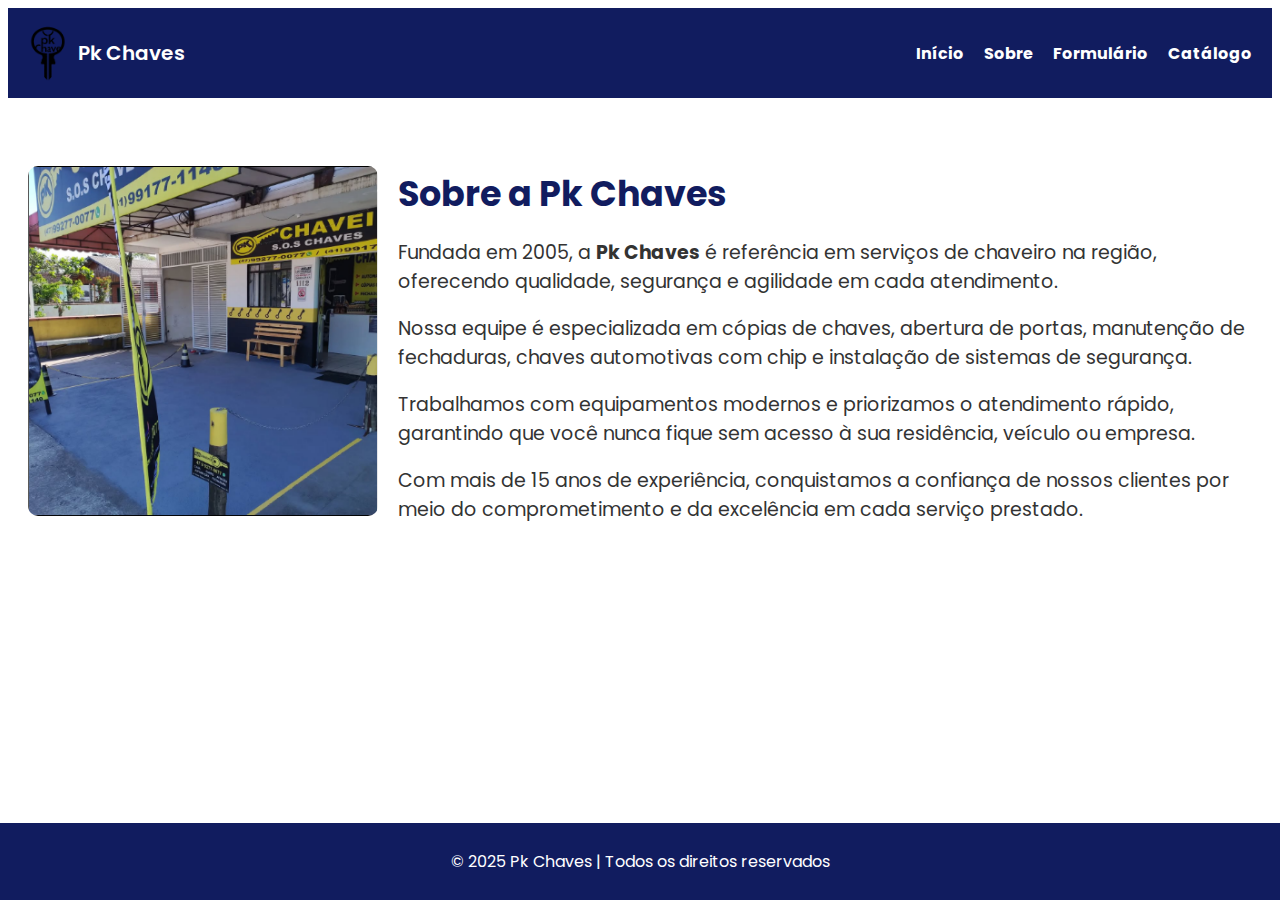
<file: SomativaWeb2/index.html>
<!-- Nome: Arthur Andrade De Marco  
Curso: Análise e Desenvolvimento de Sistema  
Descrição: Aqui segue a segunda atividade somativa da matériade Fundamentos de Programação Web.  -->

<!DOCTYPE html>
<html lang="pt-br">
<head>
    <meta charset="UTF-8">
    <meta name="viewport" content="width=device-width, initial-scale=1.0">
    <link rel="stylesheet" href="css/style.css">
    <link href="https://fonts.googleapis.com/css2?family=Poppins:wght@400;600&display=swap" rel="stylesheet">
    <title>Pk Chaves</title>
</head>
<body>
    <header>
        <nav class="menu-principal">
            <div class="logo-area">
                <img src="img/logo.png" alt="Logo da Pk Chaves">
                <span>Pk Chaves</span>
            </div>
            <ul>
                <li><a href="index.html">Início</a></li>
                <li><a href="about.html">Sobre</a></li>
                <li><a href="form.html">Formulário</a></li>
                <li><a href="catalogo.html">Catálogo</a></li>
            </ul>
        </nav>
    </header>
<main>
    <section class="sobre-empresa">
        <div class="container">
            <img src="img/empresa.png" alt="Foto da empresa" class="foto-empresa">
            <div class="texto-sobre">
                <h2>Sobre a Pk Chaves</h2>
                <p>
                    Fundada em 2005, a <strong>Pk Chaves</strong> é referência em serviços de chaveiro na região,
                    oferecendo qualidade, segurança e agilidade em cada atendimento. 
                </p>
                <p>
                    Nossa equipe é especializada em cópias de chaves, abertura de portas, manutenção de fechaduras,
                    chaves automotivas com chip e instalação de sistemas de segurança. 
                </p>
                <p>
                    Trabalhamos com equipamentos modernos e priorizamos o atendimento rápido, 
                    garantindo que você nunca fique sem acesso à sua residência, veículo ou empresa.
                </p>
                <p>
                    Com mais de 15 anos de experiência, conquistamos a confiança de nossos clientes por meio do
                    comprometimento e da excelência em cada serviço prestado.
                </p>
            </div>
        </div>
    </section>
</main>    
    <footer>
        <p>© 2025 Pk Chaves | Todos os direitos reservados</p>
    </footer>
    <script src="script/script.js"></script>
</body>
</html>
</file>
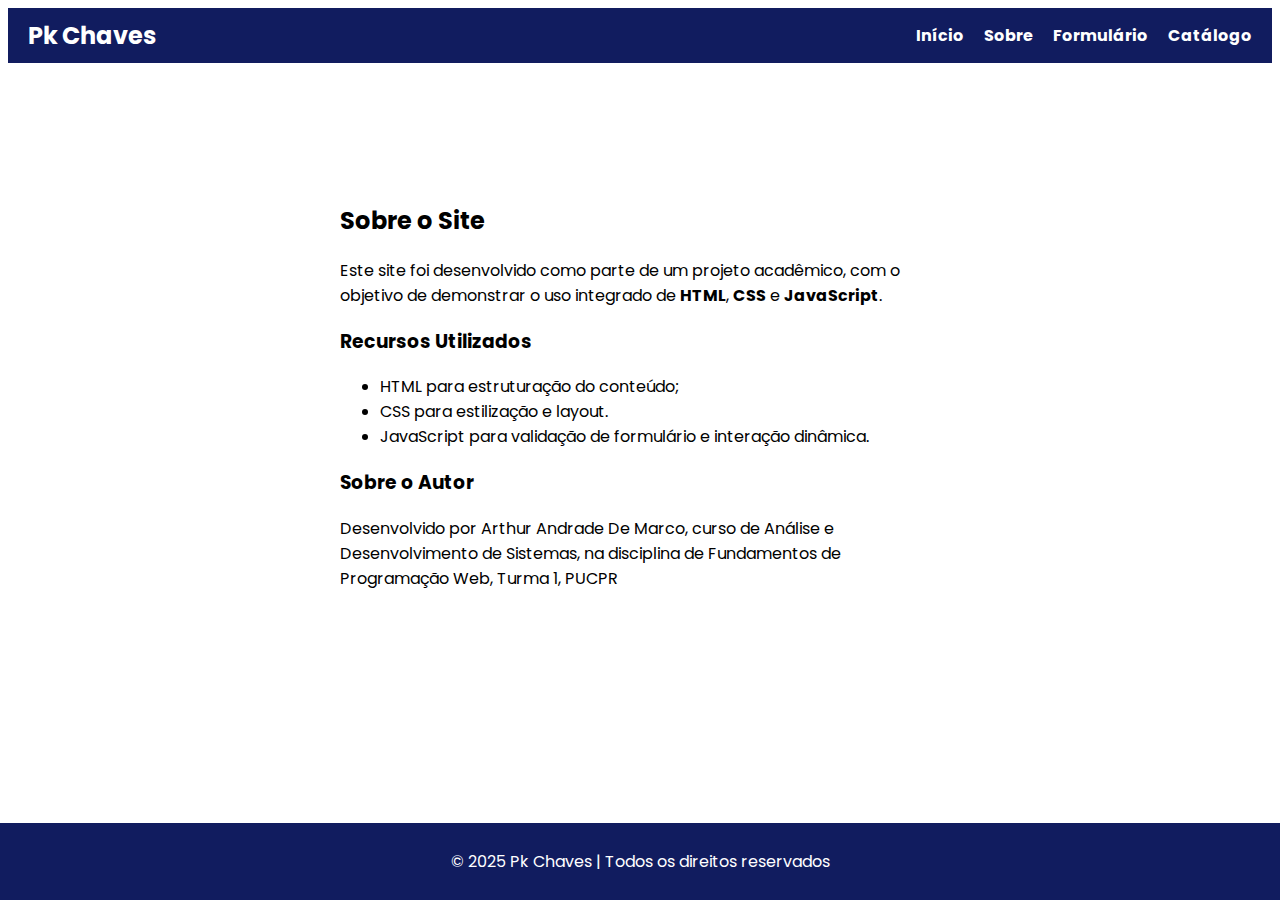
<file: SomativaWeb2/about.html>
<!DOCTYPE html>
<html lang="pt-br">
<head>
  <meta charset="UTF-8">
  <meta name="viewport" content="width=device-width, initial-scale=1.0">
  <link rel="stylesheet" href="css/style.css">
  <link href="https://fonts.googleapis.com/css2?family=Poppins:wght@400;600&display=swap" rel="stylesheet">
  <title>Sobre | Pk Chaves</title>
</head>
<body>
  <header>
    <nav class="menu-principal">
      <h2>Pk Chaves</h2>
      <ul>
        <li><a href="index.html">Início</a></li>
        <li><a href="about.html">Sobre</a></li>
        <li><a href="form.html">Formulário</a></li>
        <li><a href="catalogo.html">Catálogo</a></li>
      </ul>
    </nav>
  </header>

  <main>
    <section class="sobre">
      <h2>Sobre o Site</h2>
      <p>Este site foi desenvolvido como parte de um projeto acadêmico, com o objetivo de demonstrar o uso integrado de <strong>HTML</strong>, <strong>CSS</strong> e <strong>JavaScript</strong>.</p>

      <h3>Recursos Utilizados</h3>
      <ul>
        <li>HTML para estruturação do conteúdo;</li>
        <li>CSS para estilização e layout.</li>
        <li>JavaScript para validação de formulário e interação dinâmica.</li>
      </ul>

      <h3>Sobre o Autor</h3>
      <p>Desenvolvido por Arthur Andrade De Marco, curso de Análise e Desenvolvimento de Sistemas, na disciplina de Fundamentos de Programação Web, Turma 1, PUCPR</p>
    </section>
  </main>

  <footer>
    <p>© 2025 Pk Chaves | Todos os direitos reservados</p>
  </footer>
</body>
</html>
</file>
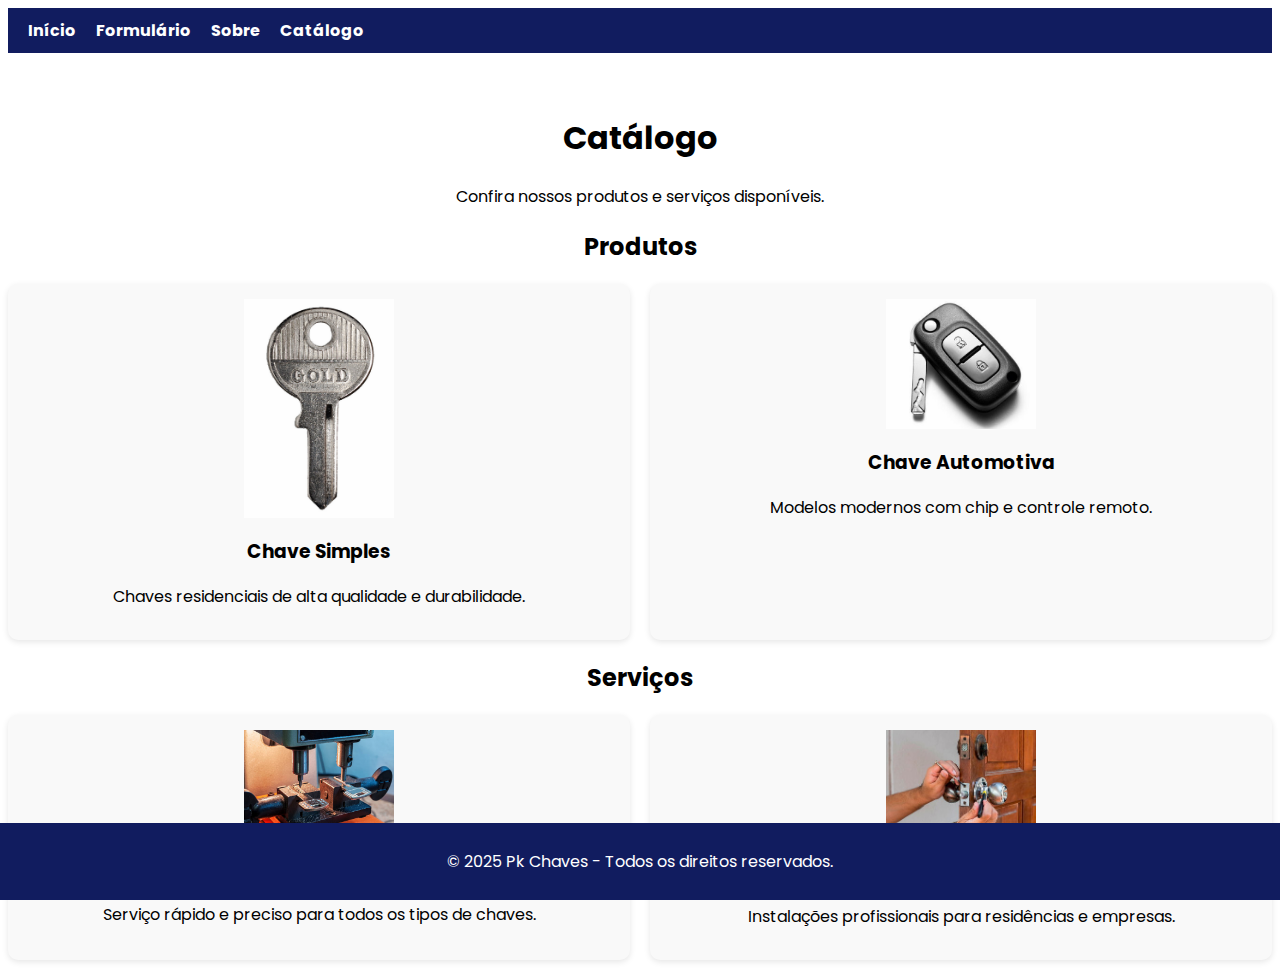
<file: SomativaWeb2/catalogo.html>
<!DOCTYPE html>
<html lang="pt-br">
<head>
    <meta charset="UTF-8">
    <meta name="viewport" content="width=device-width, initial-scale=1.0">
    <link href="https://fonts.googleapis.com/css2?family=Poppins:wght@400;600&display=swap" rel="stylesheet">
    <title>Catálogo - Pk Chaves</title>
    <link rel="stylesheet" href="css/style.css">
</head>
<body>

    <!-- === Menu Padrão === -->
    <header>
        <nav class="menu-principal">
            <ul>
                <li><a href="index.html">Início</a></li>
                <li><a href="form.html">Formulário</a></li>
                <li><a href="about.html">Sobre</a></li>
                <li><a href="catalogo.html" class="ativo">Catálogo</a></li>
            </ul>
        </nav>
    </header>

    <main class="catalogo_completo">
        <h1>Catálogo</h1>
        <p>Confira nossos produtos e serviços disponíveis.</p>

        <!-- === Seção de Produtos === -->
        <section id="produtos">
            <h2>Produtos</h2>
            <div class="grid-catalogo">
                <div class="card">
                    <img src="img/chave_simples.png" alt="Chave simples">
                    <h3>Chave Simples</h3>
                    <p>Chaves residenciais de alta qualidade e durabilidade.</p>
                </div>
                <div class="card">
                    <img src="img/chave_carro.png" alt="Chave automotiva">
                    <h3>Chave Automotiva</h3>
                    <p>Modelos modernos com chip e controle remoto.</p>
                </div>
            </div>
        </section>

        <!-- === Secão de Produtos === -->
        <section id="servicos">
            <h2>Serviços</h2>
            <div class="grid-catalogo">
                <div class="card">
                    <img src="img/copias_chaves.png" alt="Cópias de chaves">
                    <h3>Cópias de Chaves</h3>
                    <p>Serviço rápido e preciso para todos os tipos de chaves.</p>
                </div>
                <div class="card">
                    <img src="img/fechaduras.png" alt="Instalação de fechaduras">
                    <h3>Instalação de Fechaduras</h3>
                    <p>Instalações profissionais para residências e empresas.</p>
                </div>
            </div>
        </section>
    </main>

    <footer>
        <p>© 2025 Pk Chaves - Todos os direitos reservados.</p>
    </footer>

</body>
</html>
</file>
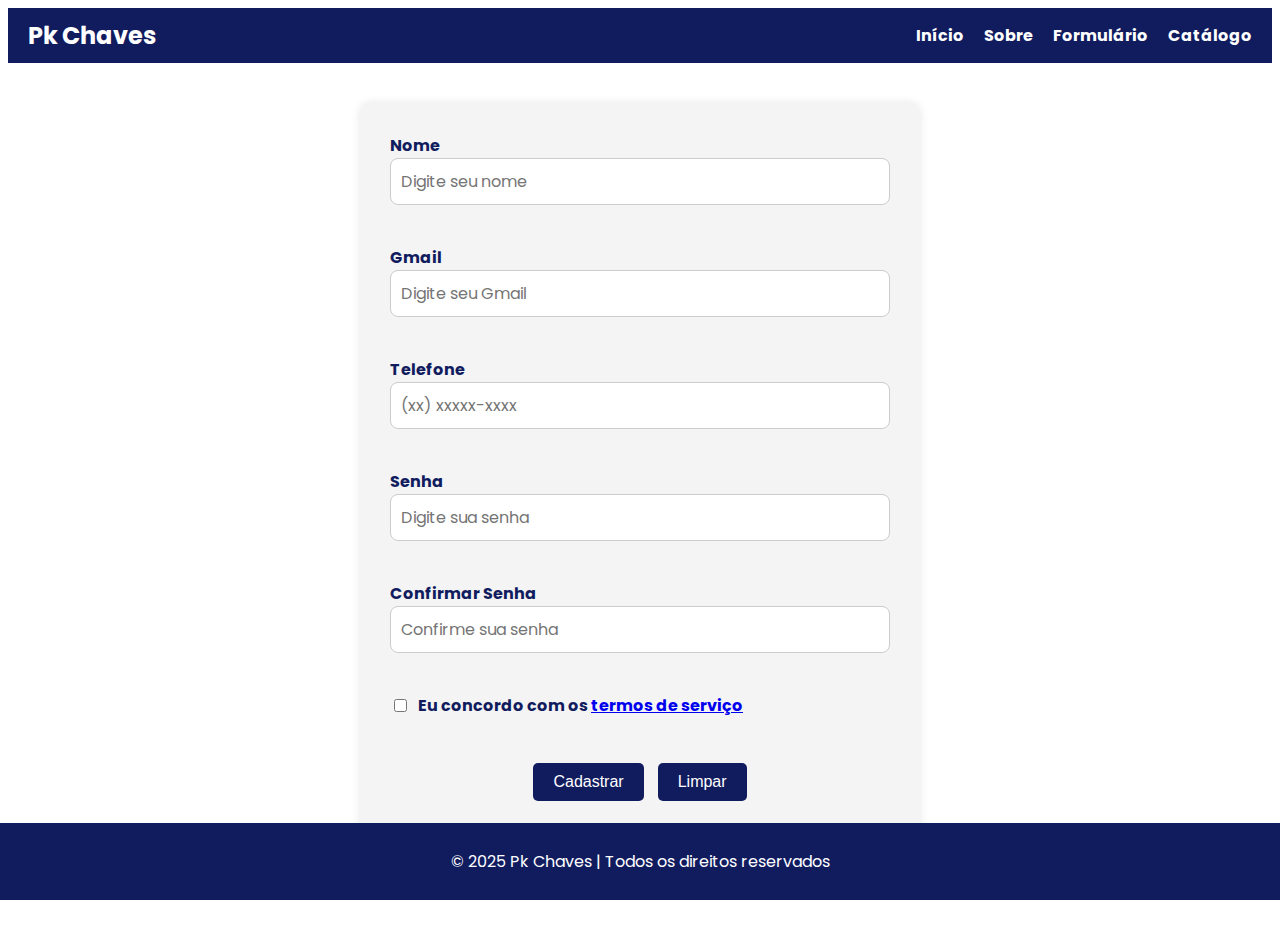
<file: SomativaWeb2/form.html>
<!DOCTYPE html>
<html lang="pt-br">
<head>
  <meta charset="UTF-8">
  <meta name="viewport" content="width=device-width, initial-scale=1.0">
  <link rel="stylesheet" href="css/style.css">
  <link href="https://fonts.googleapis.com/css2?family=Poppins:wght@400;600&display=swap" rel="stylesheet">
  <title>Formulário | Pk Chaves</title>
</head>
<body>
  <header>
    <nav class="menu-principal">
      <h2>Pk Chaves</h2>
      <ul>
        <li><a href="index.html">Início</a></li>
        <li><a href="about.html">Sobre</a></li>
        <li><a href="form.html">Formulário</a></li>
        <li><a href="catalogo.html">Catálogo</a></li>
      </ul>
    </nav>
  </header>

  <main>
    <div class="formulario">
      <form method="POST" action="backend/cadastro.php">

        <div class="perguntas_form">
          <label for="nome_usuario">Nome</label><br>
          <input type="text" id="nome_usuario" name="nome_usuario" placeholder="Digite seu nome" required>
        </div><br>

        <div class="perguntas_form">
          <label for="gmail_usuario">Gmail</label><br>
          <input type="email" id="gmail_usuario" name="gmail_usuario" placeholder="Digite seu Gmail" required>
        </div><br>

        <div class="perguntas_form">
          <label for="telefone_usuario">Telefone</label><br>
          <input type="tel" id="telefone_usuario" name="telefone_usuario" placeholder="(xx) xxxxx-xxxx" required>
        </div><br>

        <div class="perguntas_form">
          <label for="senha_usuario">Senha</label><br>
          <input type="password" id="senha_usuario" name="senha_usuario" placeholder="Digite sua senha" required>
        </div><br>

        <div class="perguntas_form">
          <label for="confirmar_senha">Confirmar Senha</label><br>
          <input type="password" id="confirmar_senha" name="confirmar_senha" placeholder="Confirme sua senha" required>
        </div><br>

        <div class="perguntas_form checkbox-termos">
          <input type="checkbox" id="termos_servico" name="termos_servico" required>
          <label for="termos_servico">Eu concordo com os <a href="#">termos de serviço</a></label>
        </div><br>

        <div class="perguntas_form_submit">
          <input type="submit" class="submit_form" value="Cadastrar">
          <input type="reset" class="reset_form" value="Limpar">
        </div>

        <div class="login-link" style="text-align:center; margin-top:15px;">
          <p>Já possui conta?
            <a href="login.php" style="color:#111c5f; font-weight:bold;">
              Clique aqui para entrar
            </a>
          </p>
        </div>

      </form>
    </div>
  </main>

  <footer>
    <p>© 2025 Pk Chaves | Todos os direitos reservados</p>
  </footer>

  <script src="script/script.js"></script> 
</body>
</html>
</file>
<file: SomativaWeb2/css/style.css>
body {
    font-family: 'Poppins', sans-serif;
}

.menu-principal {
    display: flex;
    justify-content: space-between;
    align-items: center;
    background-color: #111c5f;
    padding: 10px 20px;
}

.logo-area {
    display: flex;
    align-items: center;
    gap: 10px;
}

.logo-area img {
    height: 70px;
    width: auto;
}

.logo-area span {
    font-weight: 600;
    font-size: 20px;
    color: white;
}

.menu-principal h2 {
    color: white;
    margin: 0;
    font-size: 24px;
}

.menu-principal ul {
    list-style: none;
    display: flex;
    gap: 20px;
    margin: 0;
    padding: 0;
}

.menu-principal a {
    text-decoration: none;
    color: white;
    font-weight: bold;
    font-size: 16px;
    display: inline-block;
    transition: transform 0.2s;
}

.menu-principal a:hover {
    transform: scale(1.1);
    color: #ffcc00;
}

.sobre-empresa .container {
    display: flex;
    flex-wrap: wrap;
    align-items: center;
    gap: 20px;
    padding: 40px 20px;
}

.foto-empresa {
    max-width: 350px;
    width: 100%;
    border-radius: 10px;
    opacity: 0;
    transform: translateY(20px);
    transition: opacity 1s ease, transform 1s ease;
}

.foto-empresa.aparecer {
    opacity: 1;
    transform: translateY(0);
}

.texto-sobre {
    flex: 1;
}

.texto-sobre h2 {
    font-size: 35px;
    margin-bottom: 15px;
    color: #111c5f;
}

.texto-sobre p {
    font-size: 19px;
    line-height: 1.5;
    color: #333;
}

.formulario {
    max-width: 500px;
    margin: 40px auto;
    background-color: #f4f4f4;
    padding: 30px;
    border-radius: 10px;
    box-shadow: 0 0 10px rgba(0, 0, 0, 0.1);
}


.perguntas_form {
    margin-bottom: 15px;
}

.perguntas_form label {
    font-weight: bold;
    color: #111c5f;
}


.checkbox-termos {
    display: flex;
    align-items: center;
    gap: 8px;
}

.perguntas_form input:focus {
    border-color: #111c5f;
    outline: none;
}

.perguntas_form_submit {
    text-align: center;
}

.submit_form,
.reset_form {
    background-color: #111c5f;
    color: white;
    border: none;
    padding: 10px 20px;
    font-size: 16px;
    border-radius: 5px;
    cursor: pointer;
    margin: 5px;
}

.submit_form:hover,
.reset_form:hover {
    background-color: #0d1440;
}

input:-webkit-autofill {
    -webkit-box-shadow: 0 0 0 30px white inset !important;
    box-shadow: 0 0 0 30px white inset !important;
    -webkit-text-fill-color: #000 !important;
}

footer {
    background-color: #111c5f;
    color: white;
    text-align: center;
    padding: 10px 0;
    position: fixed;
    bottom: 0;
    left: 0;
    width: 100%;
}

.confirmacao {
    display: flex;
    justify-content: center;
    align-items: center;
    padding: 80px 20px;
    min-height: 60vh;
}

.container-confirmacao {
    background-color: #f5f5f5;
    padding: 40px 60px;
    border-radius: 10px;
    text-align: center;
    box-shadow: 0 4px 10px rgba(0, 0, 0, 0.1);
}

.container-confirmacao h2 {
    color: #111c5f;
    margin-bottom: 15px;
}

.container-confirmacao p {
    font-size: 18px;
    color: #333;
    margin: 10px 0;
}

.botao-voltar {
    display: inline-block;
    margin-top: 20px;
    background-color: #111c5f;
    color: white;
    padding: 10px 20px;
    border-radius: 6px;
    text-decoration: none;
    transition: 0.3s;
}

.botao-voltar:hover {
    background-color: #ffcc00;
    color: #111c5f;
}

.grid-catalogo {
    display: grid;
    grid-template-columns: repeat(2, 1fr);
    gap: 20px;
    margin-top: 20px;
}

.card {
    background-color: #f9f9f9;
    border-radius: 10px;
    padding: 15px;
    text-align: center;
    box-shadow: 0 2px 6px rgba(0, 0, 0, 0.1);
    transition: transform 0.2s;
}

.card:hover {
    transform: scale(1.03);
}

.card img {
    width: 150px;
    height: auto;
    object-fit: contain;
    margin: 0 auto;
    display: block;
}

.catalogo_completo {
    text-align: center;
    margin-top: 20px;
    padding-top: 20px;
}

.dados-recebidos {
    max-width: 600px;
    margin: 40px auto;
    padding: 20px;
    background: #ccc;
    border-radius: 10px;
}

.sobre {
    max-width: 600px;
    margin: 70px auto;
    padding: 50px;
}

.formulario input[type="text"],
.formulario input[type="email"],
.formulario input[type="tel"],
.formulario input[type="password"] {
    width: 100%;
    padding: 10px;
    border: 1px solid #ccc;
    border-radius: 8px;
    font-size: 16px;
    font-family: 'Poppins', sans-serif;
    box-sizing: border-box;
}

.perguntas_form {
    margin-bottom: 15px;
}

table {
    width: 100%;
    border-collapse: collapse; 
    margin-top: 20px;
    box-shadow: 0 4px 8px rgba(0, 0, 0, 0.1);
    background-color: white;
}

th, td {
    padding: 12px 15px;
    text-align: left;
    border: 1px solid #ddd; 
}

th {
    background-color: #111c5f; 
    color: white;
    font-weight: 600;
    text-transform: uppercase;
    font-size: 14px;
}


tr:nth-child(even) {
    background-color: #f9f9f9;
}

tr:hover {
    background-color: #f1f1f1;
}


td a {
    color: #111c5f;
    text-decoration: none;
    font-weight: bold;
}

td a:hover {
    text-decoration: underline;
}

.menu-principal ul {
    list-style: none; /* Remove os marcadores de lista */
    display: flex; /* Faz os itens <li> ficarem lado a lado */
    gap: 20px; /* Espaço entre os itens do menu */
    margin: 0;
    padding: 0;
    align-items: center; /* Garante que os itens fiquem centralizados verticalmente com a logo */
    height: 100%; /* Opcional, para garantir que o alinhamento vertical funcione */
}


.menu-principal ul li {
    display: flex;
    align-items: center; /* Centraliza verticalmente o link dentro do <li> */
    height: 100%; /* Ocupa a altura total do ul */
}
</file>
